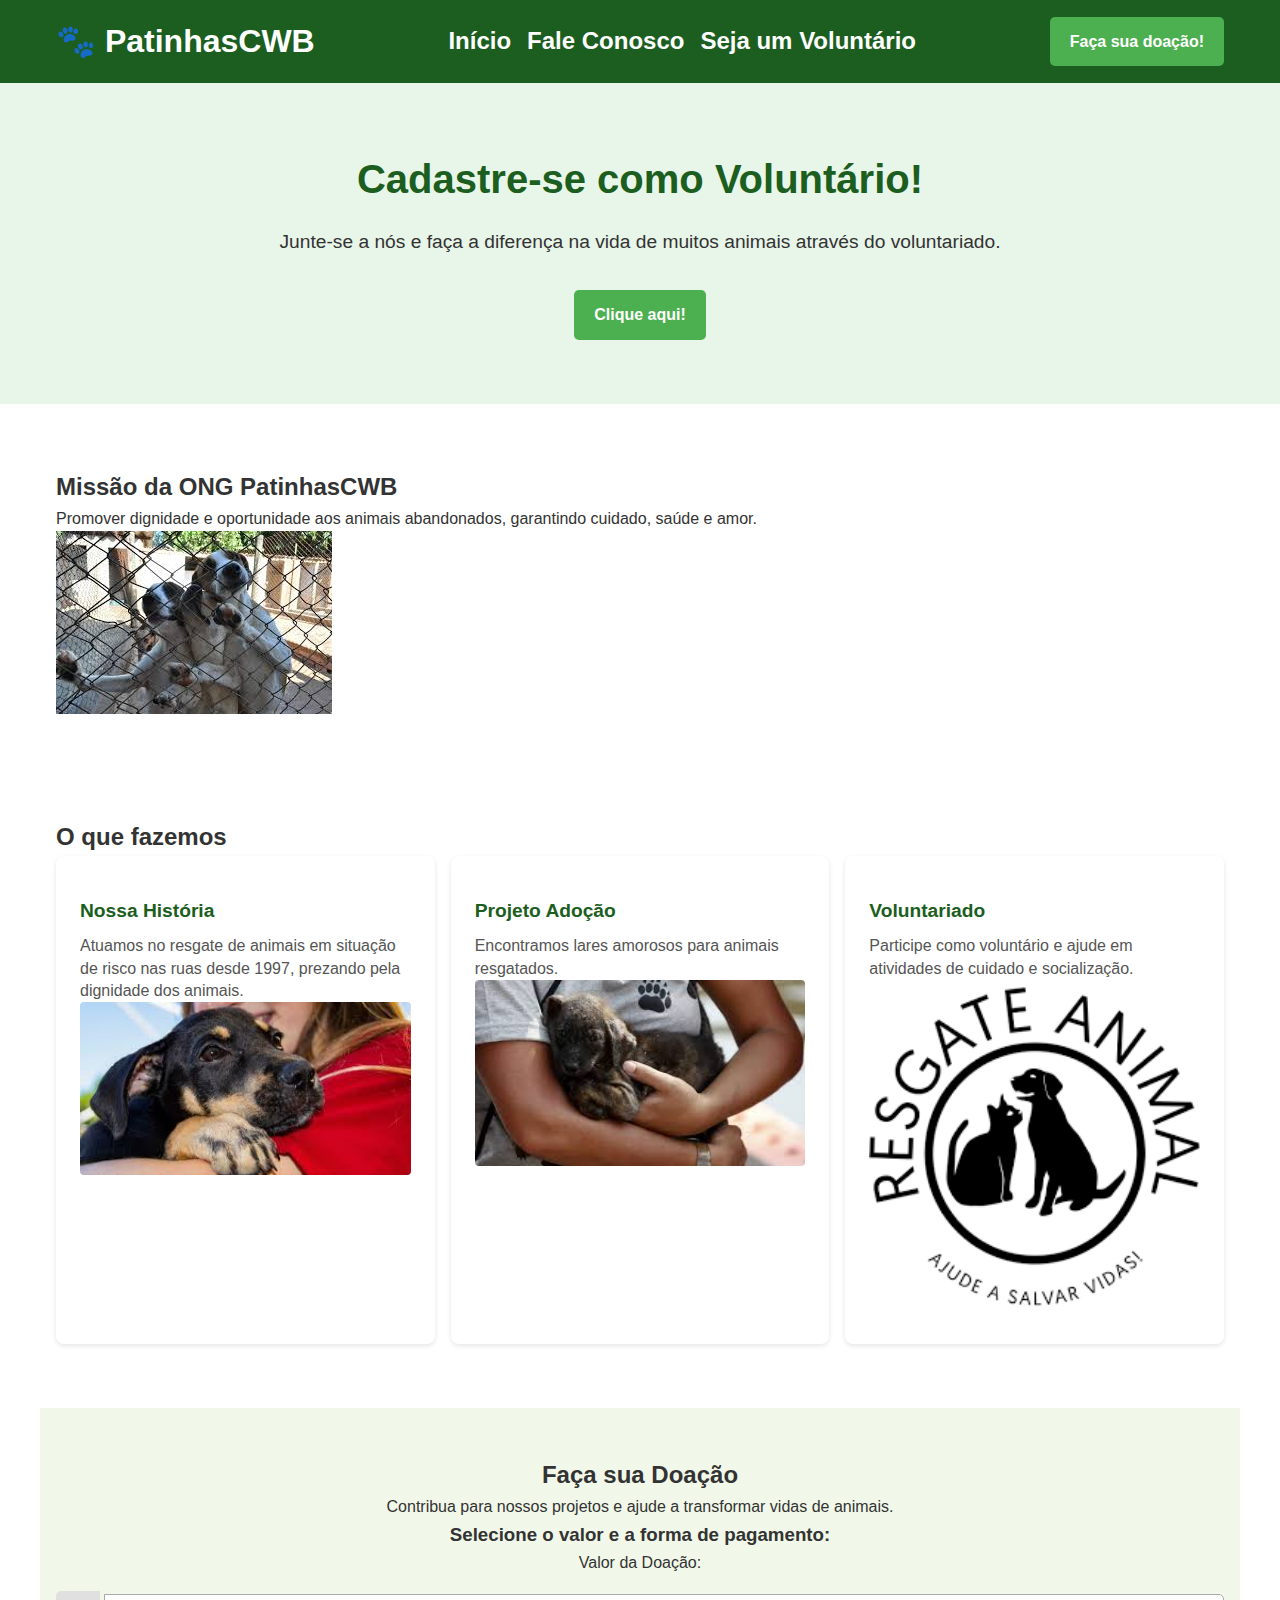
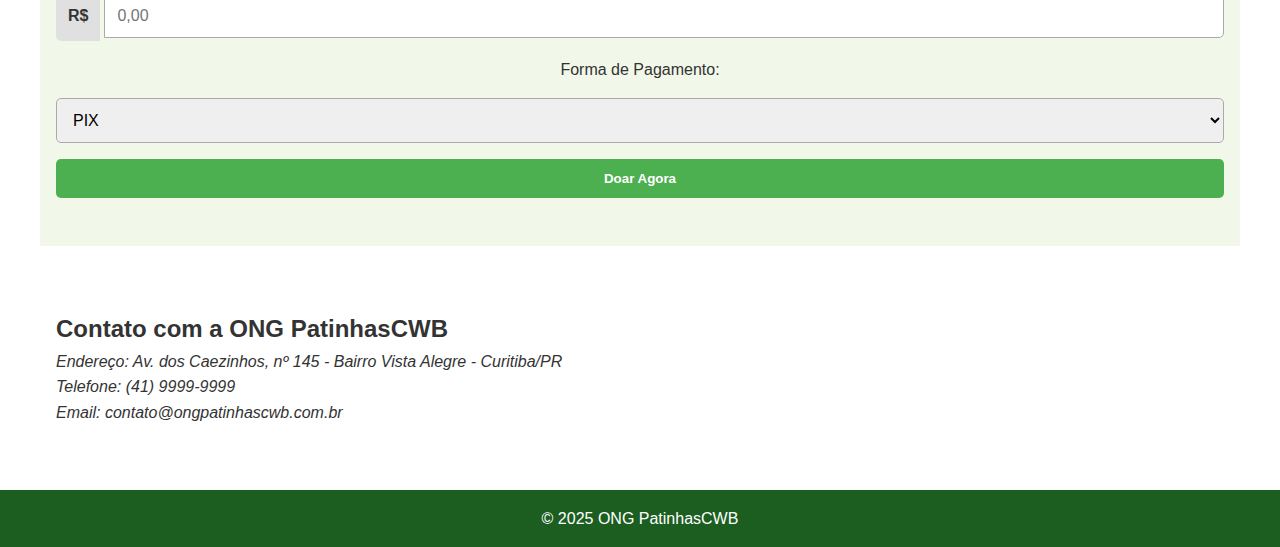
<file: atividade01/index.html>
<!DOCTYPE html>
<html lang="pt-BR">
<head>
  <meta charset="UTF-8">
  <meta http-equiv="X-UA-Compatible" content="IE=edge">
  <meta name="viewport" content="width=device-width, initial-scale=1.0">
  <meta name="author" content="Gustavo Villas Boas">
  <meta name="description" content="Página da ONG PatinhasCWB">
  <meta name="keywords" content="ONG, Animais, Adoção, PatinhasCWB">
  <title>ONG PatinhasCWB</title>
  <link rel="stylesheet" href="style.css">
</head>
<body>
  <header>
    <nav>
      <div class="logo" aria-label="Logo da ONG PatinhasCWB"><h1>🐾 PatinhasCWB</h1></div>
      <ul id="navMenu">
        <li><a href="index.html"><h2>Início</h2></a></li>
        <li><a href="#contato"><h2>Fale Conosco</h2></a></li>
        <li><a href="#form-voluntario"><h2>Seja um Voluntário</h2></a></li>
      </ul>
      <a href="#doar" class="btn-primary">Faça sua doação!</a>
    </nav>
  </header>

  <section class="hero">
    <div class="hero-content">
      <h1>Cadastre-se como Voluntário!</h1>
      <p>Junte-se a nós e faça a diferença na vida de muitos animais através do voluntariado.</p>

      <!-- Toggle via checkbox para exibir o formulário -->
      <input type="checkbox" id="toggle-vol-form" class="toggle-checkbox" aria-controls="form-voluntario" aria-expanded="false">
      <label for="toggle-vol-form" class="btn-primary toggle-label">Clique aqui!</label>

      <!-- Formulário de voluntário -->
      <form class="volunteer-form" id="form-voluntario" aria-hidden="true">
        <h2>Formulário de Voluntário</h2>

        <label for="nome">Nome Completo:</label>
        <input type="text" id="nome" name="nome" required>

        <label for="email">Email:</label>
        <input type="email" id="email" name="email" required>

        <label for="telefone">Telefone:</label>
        <input type="tel" id="telefone" name="telefone" required>

        <label for="disponibilidade">Disponibilidade (dias e horários):</label>
        <textarea id="disponibilidade" name="disponibilidade" rows="4" required></textarea>

        <label for="interesse-voluntario">Áreas de Interesse:</label>
        <select id="interesse-voluntario" name="interesse-voluntario" required>
          <option value="resgate">Resgate de Animais</option>
          <option value="cuidados">Cuidados e Adoção</option>
          <option value="eventos">Organização de Eventos</option>
          <option value="divulgacao">Divulgação e Mídias Sociais</option>
        </select>

        <button type="submit" class="btn-primary">Cadastrar</button>

        <div id="mensagem-voluntario" style="display: none; margin-top: 1rem; color: green;">
          Obrigado por se cadastrar como voluntário! Em breve entraremos em contato.
        </div>
      </form>
    </div>
  </section>

  <main>
    <section class="bloco">
      <h2>Missão da ONG PatinhasCWB</h2>
      <p>Promover dignidade e oportunidade aos animais abandonados, garantindo cuidado, saúde e amor.</p>
      <img src="[data-uri]" alt="Cachorro resgatado pela ONG PatinhasCWB">
    </section>

    <section class="bloco" id="cards">
      <h2>O que fazemos</h2>
      <div class="cards">
        <div class="card">
          <h3>Nossa História</h3>
          <p>Atuamos no resgate de animais em situação de risco nas ruas desde 1997, prezando pela dignidade dos animais.</p>
          <img src="[data-uri]" alt="Cão no colo de uma mulher">
        </div>
        <div class="card">
          <h3>Projeto Adoção</h3>
          <p>Encontramos lares amorosos para animais resgatados.</p>
          <img src="[data-uri]" alt="Cão resgatado no colo de um voluntário">
        </div>
        <div class="card">
          <h3>Voluntariado</h3>
          <p>Participe como voluntário e ajude em atividades de cuidado e socialização.</p>
          <img src="[data-uri]" alt="Logo do Voluntariado">
        </div>
      </div>
    </section>
<!-- Campo para realizar Doação -->
    <section class="bloco doacao" id="doar">
      <h2>Faça sua Doação</h2>
      <p>Contribua para nossos projetos e ajude a transformar vidas de animais.</p>
      <h3>Selecione o valor e a forma de pagamento:</h3>
      <form action="#" method="post" id="form-doacao">
        <label for="valor">Valor da Doação:</label>
        <div class="input-reais">
          <span>R$</span>
          <input type="number" id="valor" name="valor" min="0" step="0.5" placeholder="0,00" required>
        </div>

        <label for="forma-pagamento">Forma de Pagamento:</label>
        <select id="forma-pagamento" name="forma-pagamento" required>
          <option value="pix">PIX</option>
          <option value="cartao">Cartão</option>
        </select>

        <button class="btn-primary" type="submit">Doar Agora</button>

        <div id="mensagem-doacao" style="display: none; margin-top: 1rem; color: green;">
          Obrigado por contribuir! Sua doação faz a diferença.
        </div>
      </form>
    </section>

    <!-- Informações de contato -->
    <section class="contato bloco" id="contato">
      <h2>Contato com a ONG PatinhasCWB</h2>
      <address>
        <p>Endereço: Av. dos Caezinhos, nº 145 - Bairro Vista Alegre - Curitiba/PR</p>
        <p>Telefone: (41) 9999-9999</p>
        <p>Email: contato@ongpatinhascwb.com.br</p>
      </address>
    </section>
  </main>

  <!-- Rodapé com Copyright -->
  <footer>
    <p>&copy; 2025 ONG PatinhasCWB</p>
  </footer>

  <!-- Script para os formulários de envio -->
  <script src="script.js" defer></script>
</body>
</html>
</file>
<file: atividade01/style.css>
/* Reset básico */
* {
  margin: 0;
  padding: 0;
  box-sizing: border-box;
}

body {
  font-family: Arial, sans-serif;
  line-height: 1.6;
  background: #fff;
  color: #333;
}

/* Header */
header {
  background-color: #1b5e20;
  color: #fff;
  position: sticky;
  top: 0;
  z-index: 1000;
}

nav {
  display: flex;
  justify-content: space-between;
  align-items: center;
  max-width: 1200px;
  margin: 0 auto;
  padding: 1rem;
}

nav ul {
  list-style: none;
  display: flex;
  gap: 1rem;
}

nav a {
  color: #fff;
  text-decoration: none;
  font-weight: bold;
}

nav a:focus,
nav a:hover {
  outline: 3px solid #66bb6a;
  text-decoration: underline;
}

/* Botões primários */
.btn-primary {
  background-color: #4caf50;
  color: #fff;
  padding: 0.75rem 1.25rem;
  border: none;
  border-radius: 5px;
  cursor: pointer;
  font-weight: bold;
  transition: background-color 0.3s, transform 0.2s;
}

.btn-primary:focus {
  outline: 3px solid #2e7d32;
}

.btn-primary:hover {
  background-color: #66bb6a;
  transform: translateY(-2px);
}

/* Hero */
.hero {
  background-color: #e8f5e9;
  text-align: center;
  padding: 4rem 1rem;
  position: relative;
}

.hero h1 {
  font-size: 2.5rem;
  color: #1b5e20;
  margin-bottom: 1rem;
}

.hero p {
  font-size: 1.2rem;
  margin-bottom: 2rem;
}

/* Toggle formulário voluntário */
.toggle-checkbox {
  position: absolute;
  opacity: 0;
  width: 0;
  height: 0;
  pointer-events: none;
}

.toggle-label {
  display: inline-block;
  cursor: pointer;
}

.volunteer-form {
  display: none;
  margin-top: 1.5rem;
  background-color: #f1f8e9;
  padding: 1.5rem;
  border-radius: 8px;
  max-width: 500px;
  margin-left: auto;
  margin-right: auto;
  box-shadow: 0 2px 8px rgba(0,0,0,0.2);
  transition: opacity 0.3s ease, transform 0.3s ease;
  opacity: 0;
  transform: translateY(-10px);
}

.toggle-checkbox:checked ~ .volunteer-form {
  display: block;
  opacity: 1;
  transform: translateY(0);
}

/* Formulários gerais */
form {
  display: flex;
  flex-direction: column;
  gap: 1rem;
}

input[type="text"],
input[type="email"],
input[type="tel"],
input[type="number"],
textarea,
select {
  width: 100%;
  padding: 0.75rem;
  border: 1px solid #aaa;
  border-radius: 5px;
  font-size: 1rem;
  transition: border-color 0.3s;
}

input:focus,
textarea:focus,
select:focus {
  border-color: #4caf50;
  outline: none;
}

/* Input Reais (R$) */
.input-reais {
  display: flex;
  align-items: center;
  gap: 0.25rem;
}

.input-reais span {
  background-color: #e0e0e0;
  padding: 0.75rem;
  border-radius: 5px 0 0 5px;
  font-weight: bold;
}

.input-reais input {
  flex: 1;
  border-radius: 0 5px 5px 0;
  border: 1px solid #aaa;
  padding: 0.75rem;
}

/* Blocos de conteúdo */
.bloco {
  max-width: 1200px;
  margin: 2rem auto;
  padding: 2rem 1rem;
}

/* Cards */
.cards {
  display: flex;
  flex-wrap: wrap;
  gap: 1rem;
}

.card {
  background-color: #fff;
  padding: 1.5rem;
  border-radius: 8px;
  flex: 1 1 250px;
  box-shadow: 0 2px 5px rgba(0,0,0,0.1);
  transition: transform 0.3s, box-shadow 0.3s;
}

.card:hover,
.card:focus-within {
  transform: translateY(-5px);
  box-shadow: 0 5px 15px rgba(0,0,0,0.2);
}

.card img {
  width: 100%;
  height: auto;
  border-radius: 4px;
}

.card h3 {
  margin-top: 1rem;
  font-size: 1.2rem;
  color: #1b5e20;
}

.card p {
  margin-top: 0.5rem;
  font-size: 1rem;
  color: #555;
  line-height: 1.4;
}

/* Seção Doação */
.doacao {
  background-color: #f1f8e9;
  text-align: center;
  padding: 3rem 1rem;
}

/* Footer */
footer {
  background-color: #1b5e20;
  color: #fff;
  text-align: center;
  padding: 1rem;
}

/* Responsividade */
@media (max-width: 768px) {
  nav {
    flex-direction: column;
    align-items: flex-start;
  }

  nav ul {
    flex-direction: column;
    width: 100%;
    gap: 0.5rem;
  }

  .hero h1 {
    font-size: 2rem;
  }

  .hero p {
    font-size: 1rem;
  }

  .btn-primary {
    padding: 1rem;
    font-size: 1.1rem;
  }

  input[type="text"],
  input[type="email"],
  input[type="tel"],
  input[type="number"],
  textarea,
  select {
    padding: 1rem;
    font-size: 1.1rem;
  }

  .volunteer-form {
    padding: 2rem;
  }

  .card {
    flex: 1 1 100%;
  }
}
</file>
